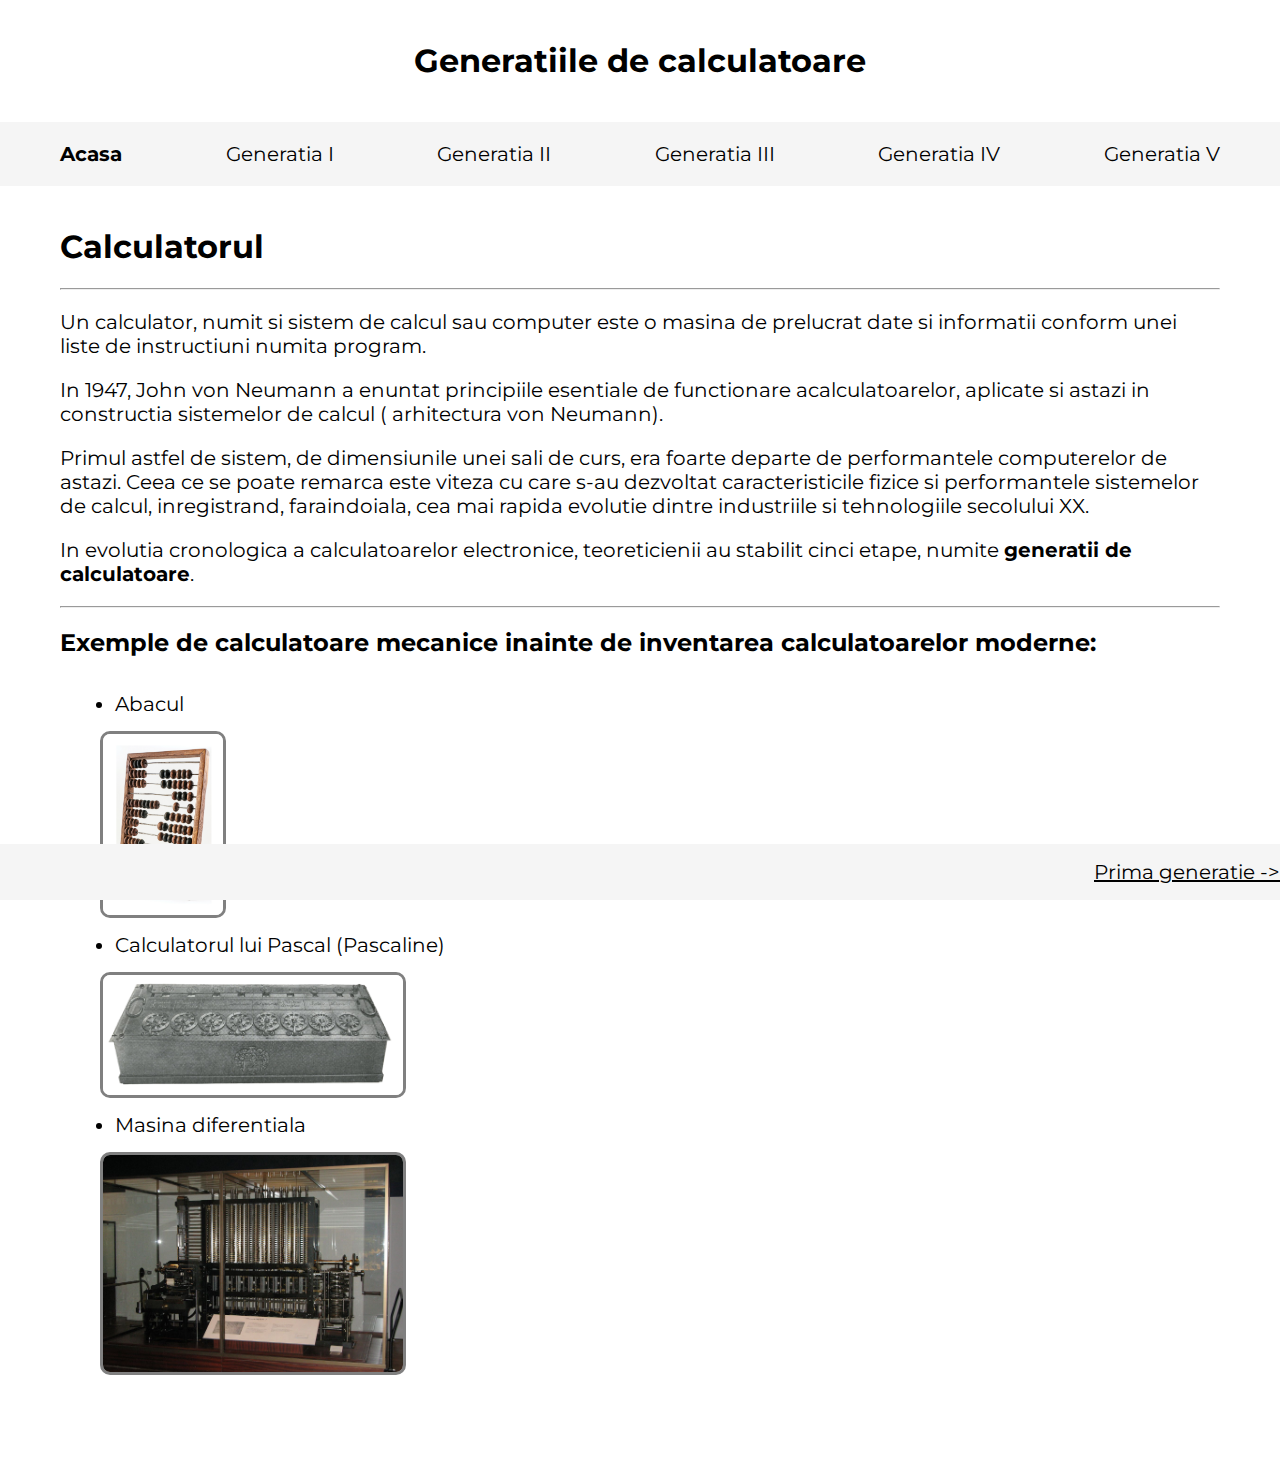
<file: index.html>
<!DOCTYPE html>
<html lang="en">
<head>
  <meta charset="UTF-8">
  <meta name="viewport" content="width=device-width, initial-scale=1.0">
  <title>Generatiile de calculatoare</title>
  <link rel="stylesheet" href="index.css">
  <link rel="stylesheet" href="https://fonts.googleapis.com/css2?family=Material+Symbols+Outlined:opsz,wght,FILL,GRAD@24,400,0,0" />
</head>
<body>
  
  <div class="header">

    <h1 class="logo">Generatiile de calculatoare</h1>
  </div>
  
  <div class="nav">
    <li><a href="./index.html"><strong>Acasa</strong></a></li>
    <li><a href="./gen1.html">Generatia I</a></li>
    <li><a href="./gen2.html">Generatia II</a></li>
    <li><a href="./gen3.html">Generatia III</a></li>
    <li><a href="./gen4.html">Generatia IV</a></li>
    <li><a href="./gen5.html">Generatia V</a></li>
  </div>

  <div class="main">
    <h1>Calculatorul</h1>
    <hr>
    <p>Un calculator, numit si sistem de calcul sau computer este o masina de prelucrat date si informatii conform unei liste de instructiuni numita program.</p>
    <p>In 1947, John von Neumann a enuntat principiile esentiale de functionare acalculatoarelor, aplicate si astazi in constructia sistemelor de calcul ( arhitectura von Neumann).</p>
    <p>Primul astfel de sistem, de dimensiunile unei sali de curs, era foarte departe de performantele computerelor de astazi. Ceea ce se poate remarca este viteza cu care s-au dezvoltat caracteristicile fizice si performantele sistemelor de calcul, inregistrand, faraindoiala, cea mai rapida evolutie dintre industriile si tehnologiile secolului XX.</p>
    <p>In evolutia cronologica a calculatoarelor electronice, teoreticienii au stabilit cinci etape, numite <strong>generatii de calculatoare</strong>.</p>
    <hr>
    <h2>Exemple de calculatoare mecanice inainte de inventarea calculatoarelor moderne:</h2>
    <ul>
      <li>Abacul</li>
      <img src="./images/abac-ul.jpg" alt="" style="width: 120px;">
      <li>Calculatorul lui Pascal (Pascaline)</li>
      <img src="./images/pascaline.png" alt="" style="width: 300px;">
      <li>Masina diferentiala</li>
      <img src="./images/masinadif.jpg" alt="" style="width: 300px;">
      
    </ul>
  
  
  </div>
    

  <div class="footer">
    <ul>
      <li></li>
      <li><a href="./gen1.html"><u>Prima generatie -></u></a></li>
    </ul>
  </div>
  

</body>
</html>
</file>
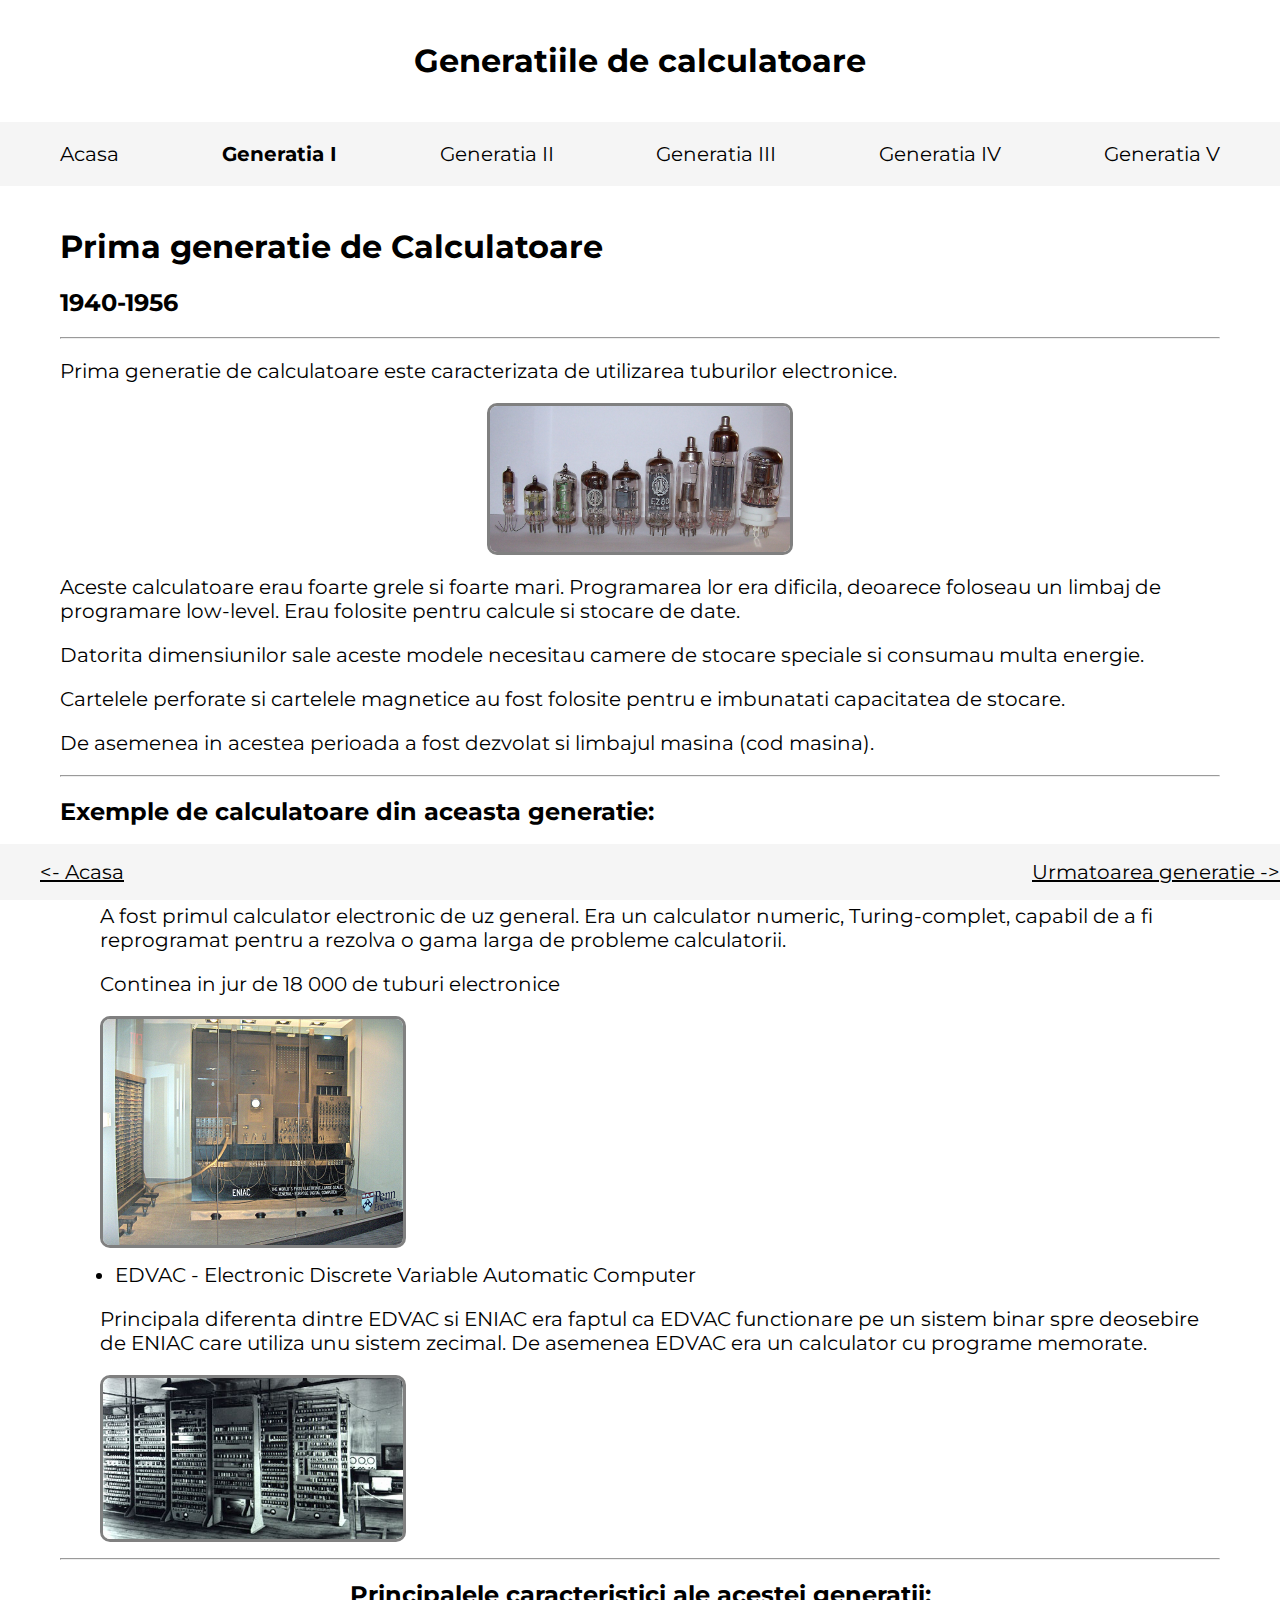
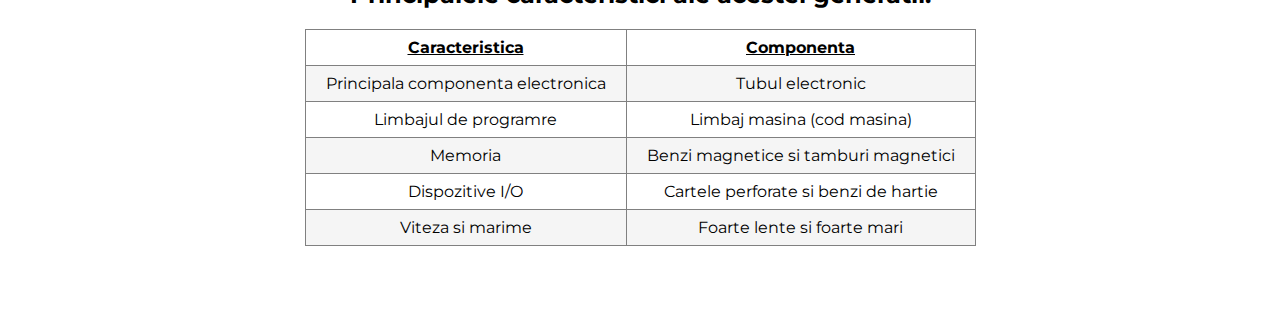
<file: gen1.html>
<!DOCTYPE html>
<html lang="en">
<head>
  <meta charset="UTF-8">
  <meta name="viewport" content="width=device-width, initial-scale=1.0">
  <title>Generatiile de calculatoare</title>
  <link rel="stylesheet" href="index.css">
  <link rel="stylesheet" href="https://fonts.googleapis.com/css2?family=Material+Symbols+Outlined:opsz,wght,FILL,GRAD@24,400,0,0" />
</head>
<body>
  
  <div class="header">

    <h1 class="logo">Generatiile de calculatoare</h1>
  </div>
  
  <div class="nav">
    <li><a href="./index.html">Acasa</a></li>
    <li><a href="./gen1.html"><strong>Generatia I</strong></a></li>
    <li><a href="./gen2.html">Generatia II</a></li>
    <li><a href="./gen3.html">Generatia III</a></li>
    <li><a href="./gen4.html">Generatia IV</a></li>
    <li><a href="./gen5.html">Generatia V</a></li>
  </div>

  <div class="main">
    <h1>Prima generatie de Calculatoare </h1>
    <h2>1940-1956</h2>
    <hr>
    <p>Prima generatie de calculatoare este caracterizata de utilizarea tuburilor electronice.</p>
    <img src="./images/tub elec.jpg" alt="" style="width: 300px;">
    <p>Aceste calculatoare erau foarte grele si foarte mari. Programarea lor era dificila, deoarece foloseau
    un limbaj de programare low-level. Erau folosite pentru calcule si stocare de date.
    </p>
    <p>Datorita dimensiunilor sale aceste modele necesitau camere de stocare speciale si consumau multa energie.</p>
    <p>Cartelele perforate si cartelele magnetice au fost folosite pentru e imbunatati capacitatea de stocare.</p>
    <p>De asemenea  in acestea perioada a fost dezvolat si limbajul masina (cod masina).</p>
    <hr>
    <h2>Exemple de calculatoare din aceasta generatie:</h2>
    <ul>
      <li>ENIAC - Electronic Numerical Integrator and Computer</li>
      <p>A fost primul calculator electronic de uz general. Era un calculator numeric, Turing-complet, capabil de a fi
        reprogramat pentru a rezolva o gama larga de probleme calculatorii.
      </p>
      <p>Continea in jur de 18 000 de tuburi electronice</p>
      <img src="./images/eniac.jpg" alt="" style="width: 300px;">
      <li>EDVAC - Electronic Discrete Variable Automatic Computer</li>
      <p>Principala diferenta dintre EDVAC si ENIAC era faptul ca EDVAC functionare
        pe un sistem binar spre deosebire de ENIAC care utiliza unu sistem zecimal.
        De asemenea EDVAC era un calculator cu programe memorate.
      </p>
      <img src="./images/edvac.jpg" alt="" style="width: 300px;">
      
    </ul>
    <hr>
    <h2 style="text-align: center;">Principalele caracteristici ale acestei generatii:</h2>
    <table>
      <tr>
        <th><u>Caracteristica</u></th>
        <th><u>Componenta</u></th>
      </tr>
      <tr>
        <td>Principala componenta electronica</th>
        <td>Tubul electronic</th>
      </tr>
      <tr>
        <td>Limbajul de programre</th>
        <td>Limbaj masina (cod masina)</th>
      </tr>
      <tr>
        <td>Memoria</td>
        <td>Benzi magnetice si tamburi magnetici</th>
      </tr>
      <tr>
        <td>Dispozitive I/O</th>
        <td>Cartele perforate si benzi de hartie</th>
      </tr>
      <tr>
        <td>Viteza si marime</td>
        <td>Foarte lente si foarte mari</td>
      </tr>
    </table>
  
  </div>
    

  <div class="footer">
    <ul>
      <li><a href="./index.html"><u><- Acasa</u></a></li>
      <li><a href="./gen2.html"><u>Urmatoarea generatie -></u></a></li>
    </ul>
  </div>
  

</body>
</html>
</file>
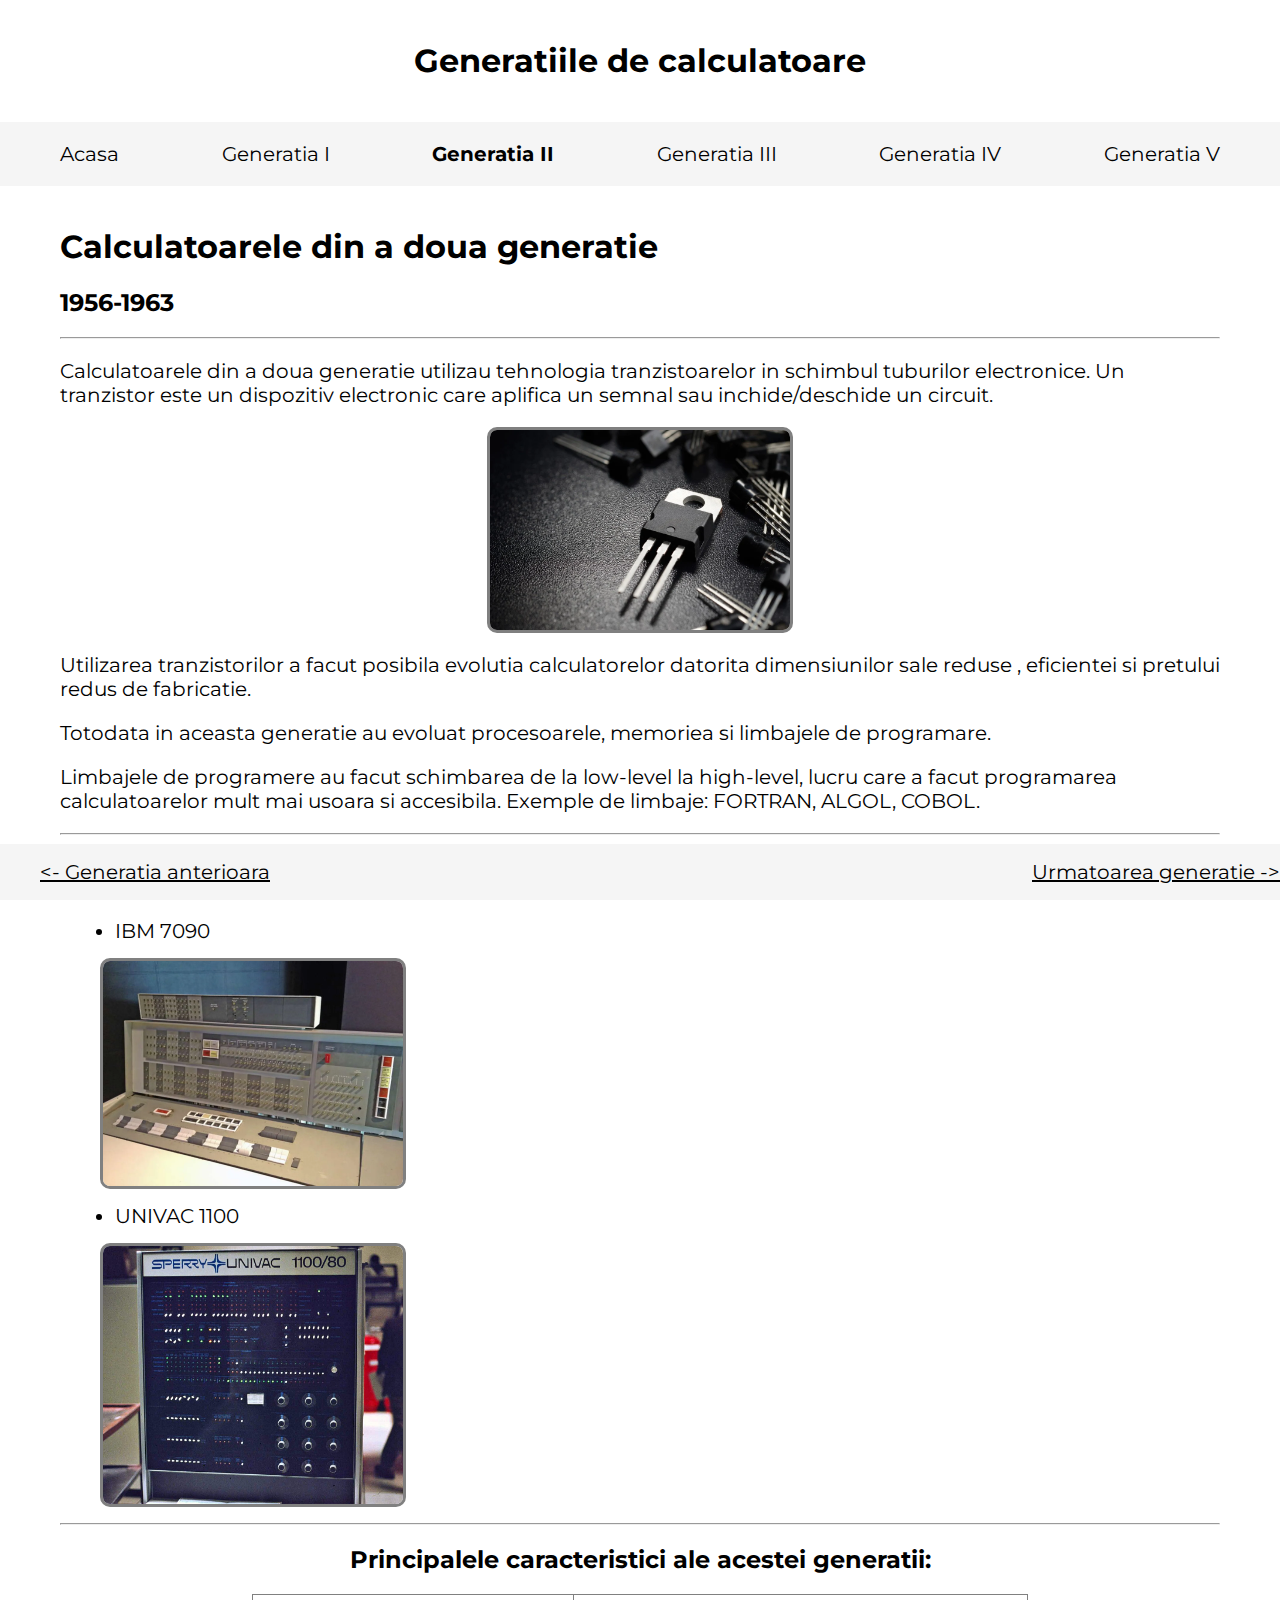
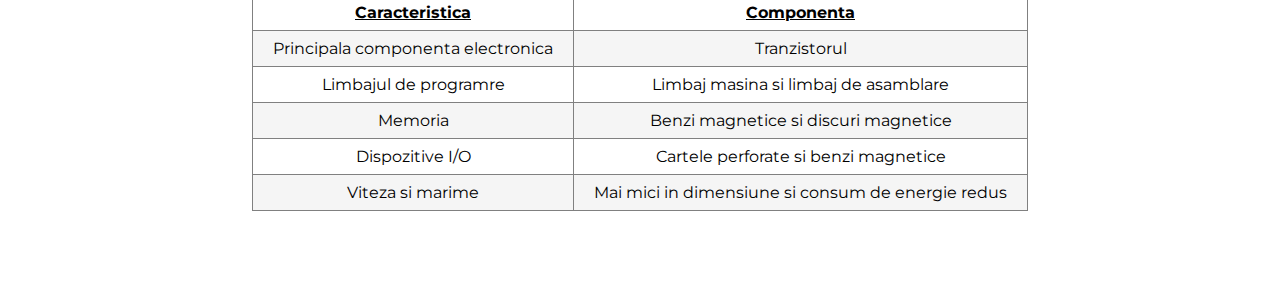
<file: gen2.html>
<!DOCTYPE html>
<html lang="en">
<head>
  <meta charset="UTF-8">
  <meta name="viewport" content="width=device-width, initial-scale=1.0">
  <title>Generatiile de calculatoare</title>
  <link rel="stylesheet" href="index.css">
  <link rel="stylesheet" href="https://fonts.googleapis.com/css2?family=Material+Symbols+Outlined:opsz,wght,FILL,GRAD@24,400,0,0" />
</head>
<body>
  
  <div class="header">

    <h1 class="logo">Generatiile de calculatoare</h1>
  </div>
  
  <div class="nav">
    <li><a href="./index.html">Acasa</a></li>
    <li><a href="./gen1.html">Generatia I</a></li>
    <li><a href="./gen2.html"><strong>Generatia II</strong></a></li>
    <li><a href="./gen3.html">Generatia III</a></li>
    <li><a href="./gen4.html">Generatia IV</a></li>
    <li><a href="./gen5.html">Generatia V</a></li>
  </div>

  <div class="main">
    <h1>Calculatoarele din a doua generatie </h1>
    <h2>1956-1963</h2>
    <hr>
    <p>Calculatoarele din a doua generatie utilizau tehnologia tranzistoarelor in schimbul tuburilor electronice.
      Un tranzistor este un dispozitiv electronic care aplifica un semnal sau inchide/deschide un circuit.
    </p>
    <img src="./images/tranzistor.webp" alt="" style="width: 300px;">
    <p>Utilizarea tranzistorilor a facut posibila evolutia calculatorelor datorita dimensiunilor sale reduse
    , eficientei si pretului redus de fabricatie.

    </p>
    <p>Totodata in aceasta generatie au evoluat procesoarele, memoriea si limbajele de programare.

    </p>
    <p>Limbajele de programere au facut schimbarea de la low-level la high-level, lucru care a facut
      programarea calculatoarelor mult mai usoara si accesibila. Exemple de limbaje: FORTRAN, ALGOL, COBOL.
    </p>
    <hr>
    <h2>Exemple de calculatoare din aceasta generatie:</h2>
    <ul>
      <li>IBM 7090</li>
      <img src="./images/ibm7090.webp" alt="" style="width: 300px;">
      <li>UNIVAC 1100</li>
      <img src="./images/univac1100.jpg" alt="" style="width: 300px;">      
    </ul>
    <hr>
    <h2 style="text-align: center;">Principalele caracteristici ale acestei generatii:</h2>
    <table>
      <tr>
        <th><u>Caracteristica</u></th>
        <th><u>Componenta</u></th>
      </tr>
      <tr>
        <td>Principala componenta electronica</th>
        <td>Tranzistorul</th>
      </tr>
      <tr>
        <td>Limbajul de programre</th>
        <td>Limbaj masina si limbaj de asamblare</th>
      </tr>
      <tr>
        <td>Memoria</td>
        <td>Benzi magnetice si discuri magnetice</th>
      </tr>
      <tr>
        <td>Dispozitive I/O</th>
        <td>Cartele perforate si benzi magnetice</th>
      </tr>
      <tr>
        <td>Viteza si marime</td>
        <td>Mai mici in dimensiune si consum de energie redus</td>
      </tr>
    </table>
  
  </div>
    

  <div class="footer">
    <ul>
      <li><a href="./gen1.html"><u><- Generatia anterioara</u></a></li>
      <li><a href="./gen3.html"><u>Urmatoarea generatie -></u></a></li>
    </ul>
  </div>
  

</body>
</html>
</file>
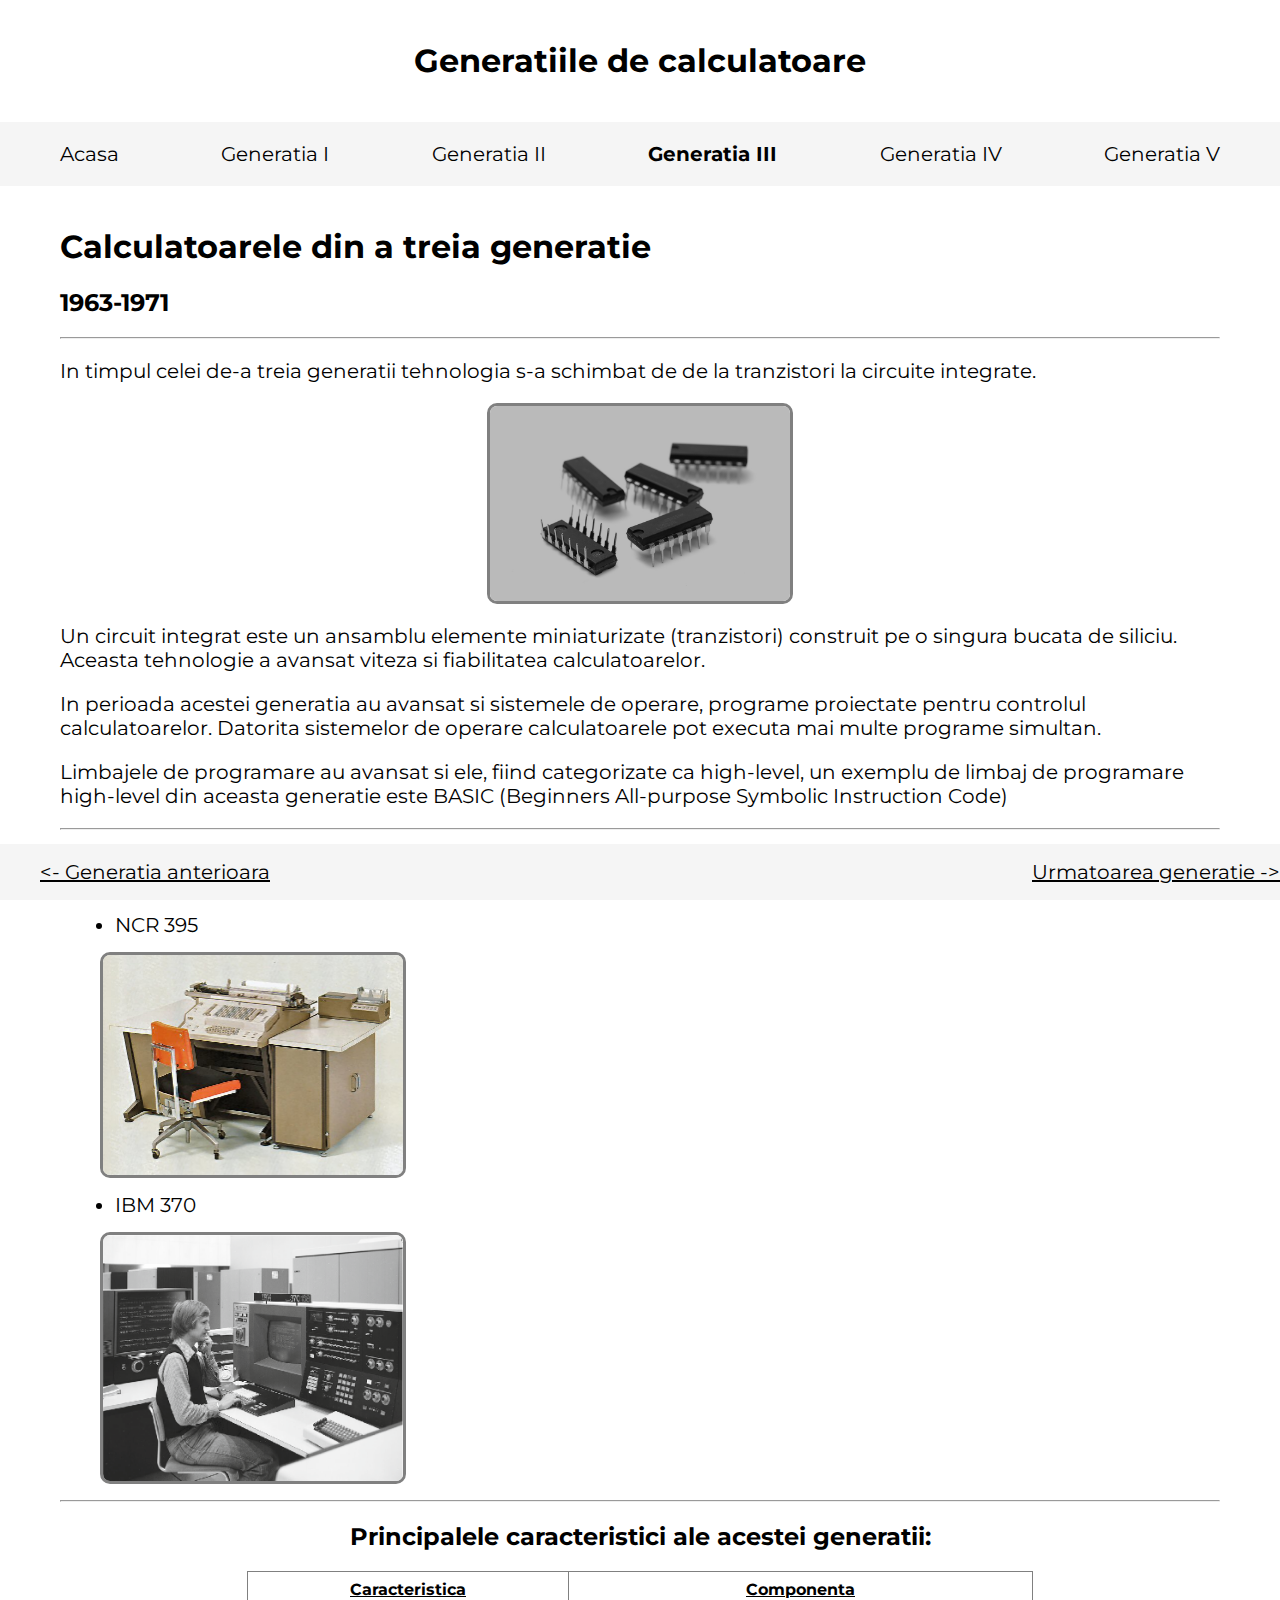
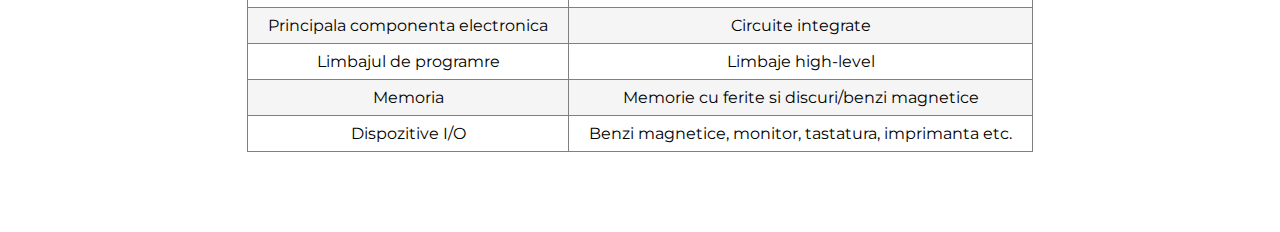
<file: gen3.html>
<!DOCTYPE html>
<html lang="en">
<head>
  <meta charset="UTF-8">
  <meta name="viewport" content="width=device-width, initial-scale=1.0">
  <title>Generatiile de calculatoare</title>
  <link rel="stylesheet" href="index.css">
  <link rel="stylesheet" href="https://fonts.googleapis.com/css2?family=Material+Symbols+Outlined:opsz,wght,FILL,GRAD@24,400,0,0" />
</head>
<body>
  
  <div class="header">

    <h1 class="logo">Generatiile de calculatoare</h1>
  </div>
  
  <div class="nav">
    <li><a href="./index.html">Acasa</a></li>
    <li><a href="./gen1.html">Generatia I</a></li>
    <li><a href="./gen2.html">Generatia II</a></li>
    <li><a href="./gen3.html"><strong>Generatia III</strong></a></li>
    <li><a href="./gen4.html">Generatia IV</a></li>
    <li><a href="./gen5.html">Generatia V</a></li>
  </div>

  <div class="main">
    <h1>Calculatoarele din a treia generatie </h1>
    <h2>1963-1971</h2>
    <hr>
    <p>
      In timpul celei de-a treia generatii tehnologia s-a schimbat de de la tranzistori la circuite integrate.
    </p>
    <img src="./images/circuitinteg.png" alt="" style="width: 300px;">
    <p>Un circuit integrat este un ansamblu elemente miniaturizate (tranzistori)
      construit pe o singura bucata de siliciu. Aceasta tehnologie a avansat viteza si fiabilitatea calculatoarelor.
    </p>
    <p>
      In perioada acestei generatia au avansat si sistemele de operare, programe proiectate pentru
      controlul calculatoarelor. Datorita sistemelor de operare calculatoarele pot executa mai multe programe simultan.
    </p>
    <p>Limbajele de programare au avansat si ele, fiind categorizate ca high-level, un exemplu de limbaj de programare
      high-level din aceasta generatie este BASIC (Beginners All-purpose Symbolic Instruction Code)
    </p>
    <hr>
    <h2>Exemple de calculatoare din aceasta generatie:</h2>
    <ul>
      <li>NCR 395</li>
      <img src="./images/ncr395.jpg" alt="" style="width: 300px;">
      <li>IBM 370</li>
      <img src="./images/ibm370.png" alt="" style="width: 300px;">      
    </ul>
    <hr>
    <h2 style="text-align: center;">Principalele caracteristici ale acestei generatii:</h2>
    <table>
      <tr>
        <th><u>Caracteristica</u></th>
        <th><u>Componenta</u></th>
      </tr>
      <tr>
        <td>Principala componenta electronica</th>
        <td>Circuite integrate</th>
      </tr>
      <tr>
        <td>Limbajul de programre</th>
        <td>Limbaje high-level</th>
      </tr>
      <tr>
        <td>Memoria</td>
        <td>Memorie cu ferite si discuri/benzi magnetice</th>
      </tr>
      <tr>
        <td>Dispozitive I/O</th>
        <td>Benzi magnetice, monitor, tastatura, imprimanta etc.</th>
      </tr>
      
    </table>
  
  </div>
    

  <div class="footer">
    <ul>
      <li><a href="./gen2.html"><u><- Generatia anterioara</u></a></li>
      <li><a href="./gen4.html"><u>Urmatoarea generatie -></u></a></li>
    </ul>
  </div>
  

</body>
</html>
</file>
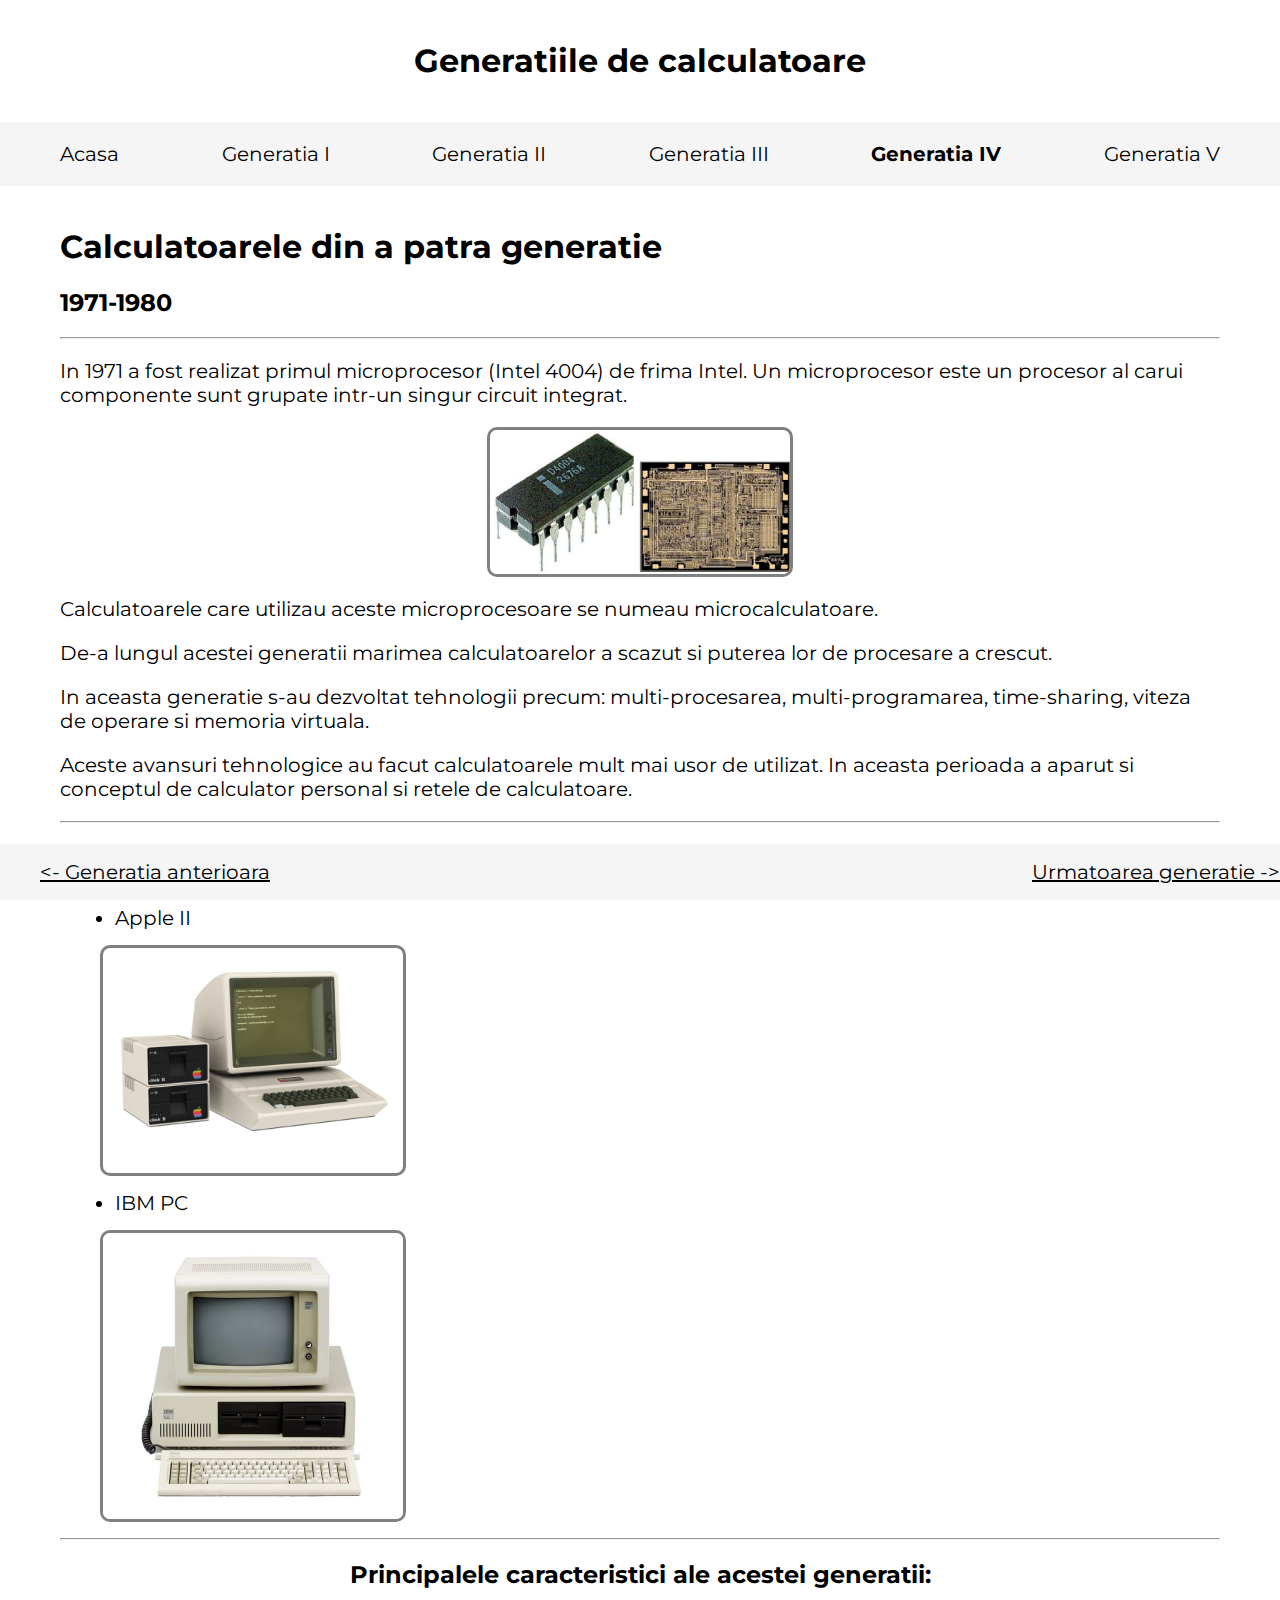
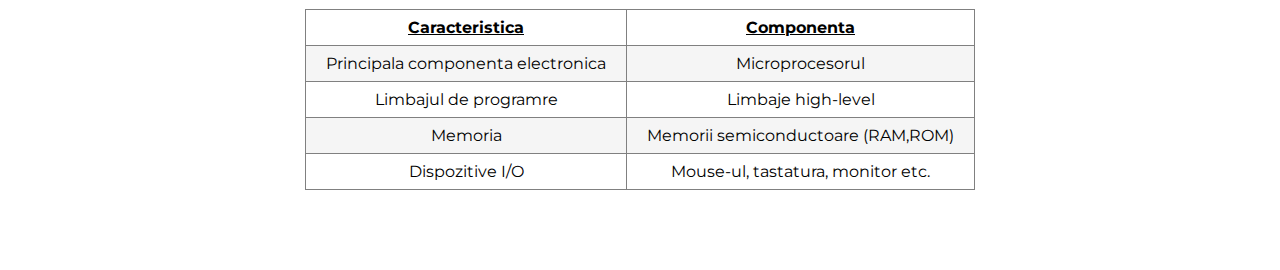
<file: gen4.html>
<!DOCTYPE html>
<html lang="en">
<head>
  <meta charset="UTF-8">
  <meta name="viewport" content="width=device-width, initial-scale=1.0">
  <title>Generatiile de calculatoare</title>
  <link rel="stylesheet" href="index.css">
  <link rel="stylesheet" href="https://fonts.googleapis.com/css2?family=Material+Symbols+Outlined:opsz,wght,FILL,GRAD@24,400,0,0" />
</head>
<body>
  
  <div class="header">

    <h1 class="logo">Generatiile de calculatoare</h1>
  </div>
  
  <div class="nav">
    <li><a href="./index.html">Acasa</a></li>
    <li><a href="./gen1.html">Generatia I</a></li>
    <li><a href="./gen2.html">Generatia II</a></li>
    <li><a href="./gen3.html">Generatia III</a></li>
    <li><a href="./gen4.html"><strong>Generatia IV</strong></a></li>
    <li><a href="./gen5.html">Generatia V</a></li>
  </div>

  <div class="main">
    <h1>Calculatoarele din a patra generatie </h1>
    <h2>1971-1980</h2>
    <hr>
    <p>
      In 1971 a fost realizat primul microprocesor (Intel 4004) de frima Intel. Un microprocesor este un procesor al carui componente
      sunt grupate intr-un singur circuit integrat.
    </p>
    <img src="./images/microprocesor.png" alt="" style="width: 300px;">
    <p>Calculatoarele care utilizau aceste microprocesoare se numeau microcalculatoare.
    </p>
    <p>
      De-a lungul acestei generatii marimea calculatoarelor a scazut si puterea lor de procesare a crescut.
    </p>
    <p>In aceasta generatie s-au dezvoltat tehnologii precum: multi-procesarea, multi-programarea, time-sharing, viteza de operare si memoria virtuala.
    </p>
    <p>Aceste avansuri tehnologice au facut calculatoarele mult mai usor de utilizat. In aceasta perioada a aparut si conceptul
      de calculator personal si retele de calculatoare. </p>
    <hr>
    <h2>Exemple de calculatoare din aceasta generatie:</h2>
    <ul>
      <li>Apple II</li>
      <img src="./images/apple2.png" alt="" style="width: 300px;">
      <li>IBM PC</li>
      <img src="./images/ibmpc.jpg" alt="" style="width: 300px;">      
    </ul>
    <hr>
    <h2 style="text-align: center;">Principalele caracteristici ale acestei generatii:</h2>
    <table>
      <tr>
        <th><u>Caracteristica</u></th>
        <th><u>Componenta</u></th>
      </tr>
      <tr>
        <td>Principala componenta electronica</th>
        <td>Microprocesorul</th>
      </tr>
      <tr>
        <td>Limbajul de programre</th>
        <td>Limbaje high-level</th>
      </tr>
      <tr>
        <td>Memoria</td>
        <td>Memorii semiconductoare (RAM,ROM)</th>
      </tr>
      <tr>
        <td>Dispozitive I/O</th>
        <td>Mouse-ul, tastatura, monitor etc.</th>
      </tr>
      
    </table>
  
  </div>
    

  <div class="footer">
    <ul>
      <li><a href="./gen3.html"><u><- Generatia anterioara</u></a></li>
      <li><a href="./gen5.html"><u>Urmatoarea generatie -></u></a></li>
    </ul>
  </div>
  

</body>
</html>
</file>
<file: index.css>
@import url('https://fonts.googleapis.com/css2?family=Montserrat&display=swap');

body{
    margin: 0;
    font-family: 'Montserrat', sans-serif;      
}

.header {
    overflow: hidden;
    background-color: white;
    padding: 20px 60px;
    display: block;
    text-align: center;

}

.nav{
    padding: 20px 60px;
    background-color: whitesmoke;
    display: flex;
    list-style: none;
    justify-content: space-between;
    align-items: center;
}

.nav a{
    text-decoration: none;
    font-size: 20px;
    color: black;
}

.header span{

    font-size: 40px;
    display: flex;
    align-self: center;
    
}

.main a{
    text-decoration: none;
    color: gray;
    text-decoration: underline;
    font-size: 20px;
}

.main ul{
    display: table;

}

.main ul img{
    margin-left: 0;
}

.main li{
    margin: 15px;
    font-size: 20px;
}

.main table{
    border-collapse: collapse;
    margin-left: auto;
    margin-right: auto;
}

.main td, th {
    border: 1px solid gray;
    text-align: center;
    padding: 8px 20px;
  }

.main tr:nth-child(even) {
    background-color: whitesmoke;
  }

.main {
    
    padding: 20px 60px;
    background-color: white;
    margin-bottom: 60px;
    
}

.main p{
    font-size: 20px;
    
}

.main img{
    width: 25%;
    display: block;
    margin-left: auto;
    margin-right: auto;
    border-radius: 10px;
    border: 3px solid Gray;

}



.footer{
    position: fixed;
    width: 100%;
    bottom: 0;
    left: 0;
    background-color: whitesmoke;
}

.footer a{
    text-decoration: none;
    font-size: 20px;
    color: black;
}

.footer ul{
    list-style: none;
    display: flex;
    justify-content: space-between;
}
</file>
